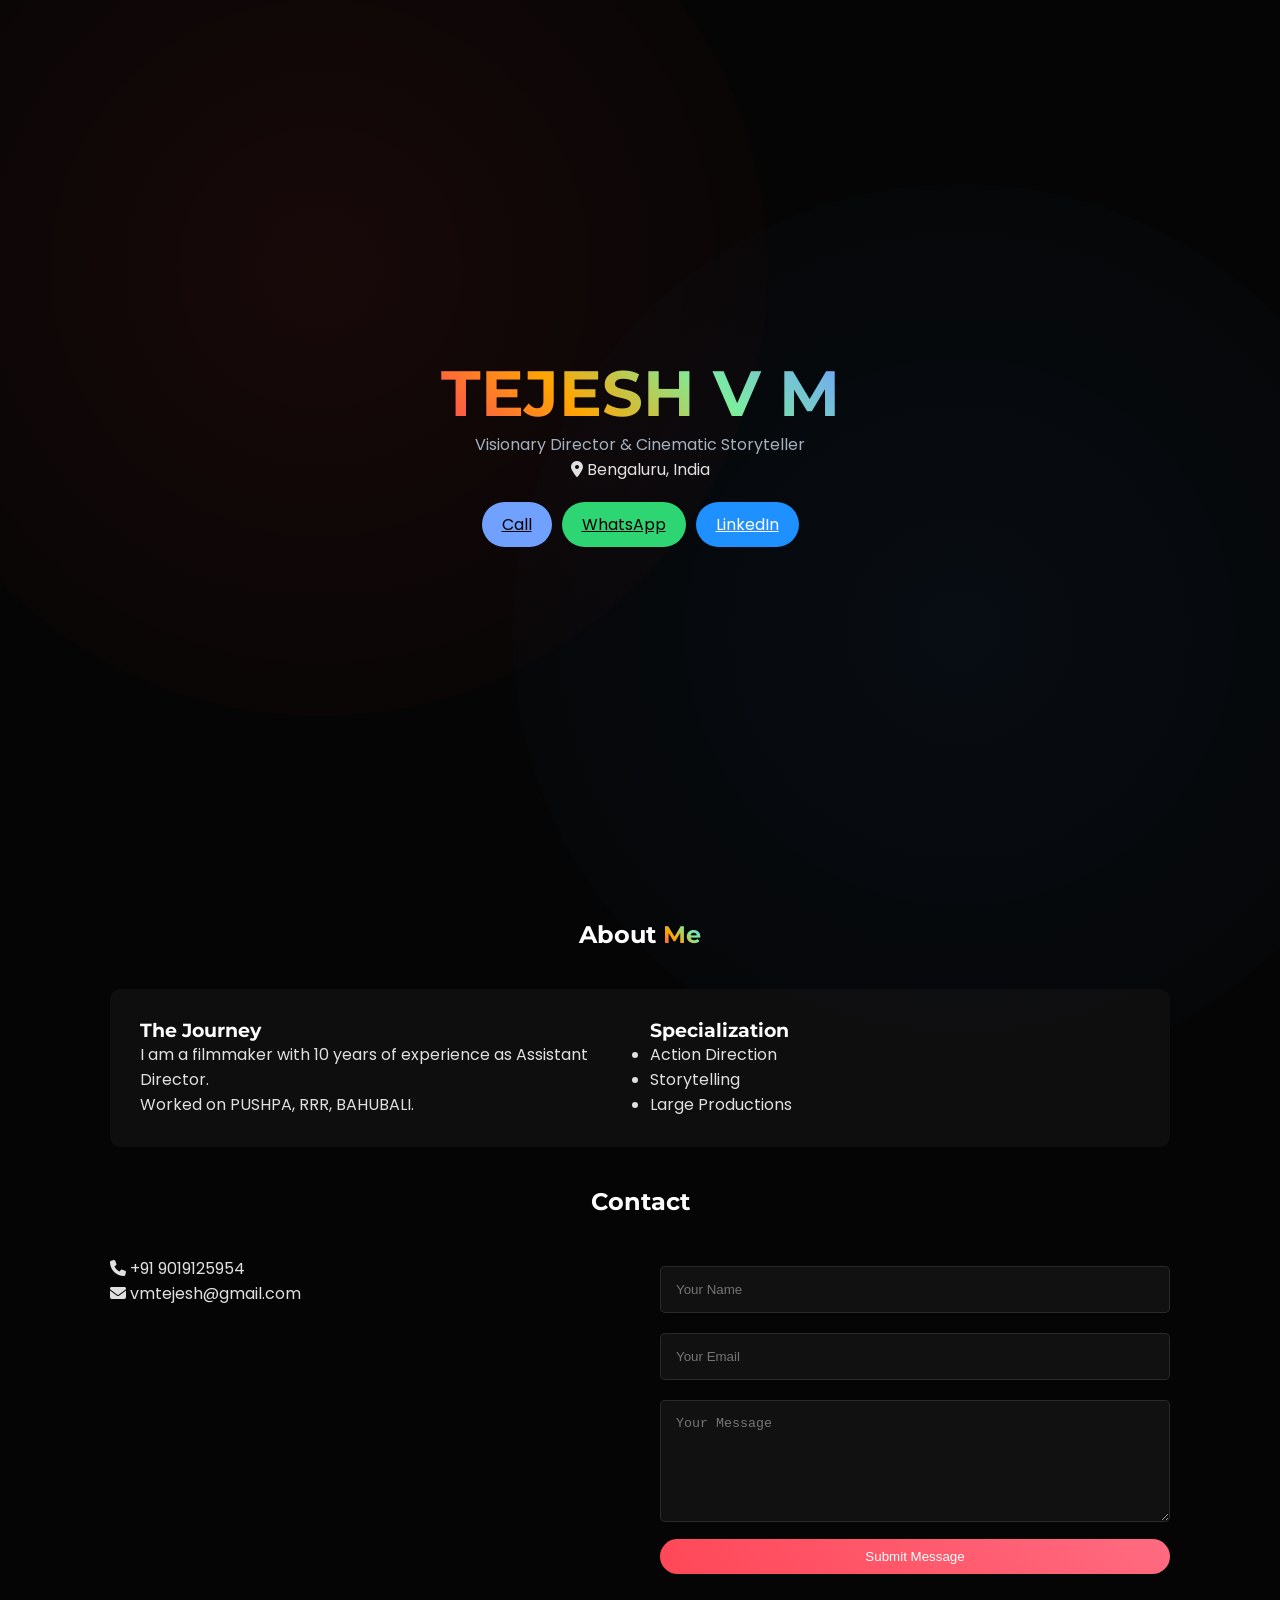
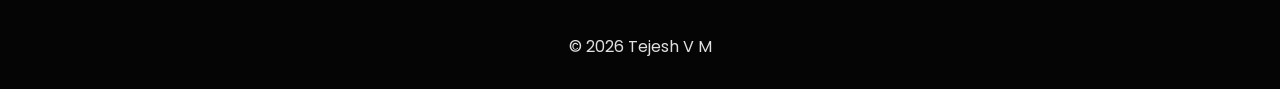
<file: index.html>
<!DOCTYPE html>
<html lang="en">
<head>
    <meta charset="UTF-8">
    <meta name="viewport" content="width=device-width, initial-scale=1.0">
    <title>Tejesh V M | Filmmaker & Director</title>

    <!-- Fonts -->
    <link href="https://fonts.googleapis.com/css2?family=Montserrat:wght@300;400;700;900&family=Poppins:wght@300;400;600&display=swap" rel="stylesheet">

    <!-- Icons -->
    <link rel="stylesheet" href="https://cdnjs.cloudflare.com/ajax/libs/font-awesome/6.4.0/css/all.min.css">

    <!-- CSS -->
    <link rel="stylesheet" href="style.css">
</head>

<body>

    <!-- Light Effects -->
    <div class="light-leak-1"></div>
    <div class="light-leak-2"></div>

    <!-- HERO -->
    <section class="hero">
        <div class="container">
            <h1 class="text-gradient">TEJESH V M</h1>
            <p>Visionary Director & Cinematic Storyteller</p>

            <div class="location">
                <i class="fas fa-map-marker-alt"></i> Bengaluru, India
            </div>

            <div class="btn-group">
                <a href="#" class="btn btn-call">Call</a>
                <a href="#" class="btn btn-whatsapp">WhatsApp</a>
                <a href="#" class="btn btn-linkedin">LinkedIn</a>
            </div>
        </div>
    </section>

    <!-- ABOUT -->
    <section class="container">
        <h2 class="section-title">About <span class="text-gradient">Me</span></h2>

        <div class="about-grid">
            <div>
                <h3>The Journey</h3>
                <p>I am a filmmaker with 10 years of experience as Assistant Director.</p>
                <p>Worked on PUSHPA, RRR, BAHUBALI.</p>
            </div>

            <div>
                <h3>Specialization</h3>
                <ul>
                    <li>Action Direction</li>
                    <li>Storytelling</li>
                    <li>Large Productions</li>
                </ul>
            </div>
        </div>
    </section>

    <!-- CONTACT -->
    <section class="container">
        <h2 class="section-title">Contact</h2>

        <div class="contact-wrapper">

            <div>
                <p><i class="fas fa-phone"></i> +91 9019125954</p>
                <p><i class="fas fa-envelope"></i> vmtejesh@gmail.com</p>
            </div>

            <!-- ✅ WORKING FORM -->
            <div class="contact-form">

                <form id="contactForm">

                    <input type="text" id="name" placeholder="Your Name" required>

                    <input type="email" id="email" placeholder="Your Email" required>

                    <textarea id="message" rows="6" placeholder="Your Message" required></textarea>

                    <button type="submit" class="btn btn-primary" style="width: 100%;">
                        Submit Message
                    </button>

                </form>

                <!-- ✅ STATUS (IMPORTANT FIX) -->
                <p id="status" style="margin-top:10px;color:#7bed9f;"></p>

            </div>

        </div>
    </section>

    <!-- FOOTER -->
    <footer style="text-align:center; padding:30px;">
        <p>© 2026 Tejesh V M</p>
    </footer>

    <!-- JS -->
    <script src="script.js"></script>

</body>
</html>
</file>
<file: style.css>
/* RESET */
* {
  margin: 0;
  padding: 0;
  box-sizing: border-box;
}

/* IMPORTANT FIX */
html, body {
  height: 100%;
}

/* BODY */
body {
  font-family: 'Poppins', sans-serif;
  background: #050505;
  color: #e0e0e0;
  overflow-x: hidden;
}

/* LIGHT EFFECTS */
.light-leak-1, .light-leak-2 {
  position: fixed;
  width: 70vw;
  height: 70vw;
  border-radius: 50%;
  z-index: -1;
  pointer-events: none;
}

/* ADD ANIMATION (important) */
@keyframes floatLight {
  0% { transform: translate(0,0) scale(1); }
  100% { transform: translate(5%,10%) scale(1.1); }
}

.light-leak-1 {
  background: radial-gradient(circle, rgba(255,60,60,0.08), transparent);
  top: -20%;
  left: -10%;
  animation: floatLight 15s ease-in-out infinite alternate;
}

.light-leak-2 {
  background: radial-gradient(circle, rgba(60,150,255,0.06), transparent);
  bottom: -20%;
  right: -10%;
  animation: floatLight 20s ease-in-out infinite alternate-reverse;
}

/* TEXT */
h1, h2, h3 {
  font-family: 'Montserrat', sans-serif;
  color: #fff;
}

/* GRADIENT TEXT */
.text-gradient {
  background: linear-gradient(45deg, #ff4757, #ffa502, #7bed9f, #70a1ff);
  -webkit-background-clip: text;
  -webkit-text-fill-color: transparent;
}

/* CONTAINER */
.container {
  max-width: 1100px;
  margin: auto;
  padding: 20px;
}

/* HERO */
.hero {
  height: 100vh;
  display: flex;
  align-items: center;
  justify-content: center;
  text-align: center;
}

.hero h1 {
  font-size: 4rem;
}

.hero p {
  color: #a4b0be;
}

/* BUTTONS */
.btn-group {
  margin-top: 20px;
  display: flex;
  gap: 10px;
  justify-content: center;
}

.btn {
  padding: 10px 20px;
  border-radius: 50px;
  border: none;
  cursor: pointer;
  transition: 0.3s ease;
}

/* ADD HOVER EFFECT */
.btn:hover {
  transform: translateY(-4px);
  box-shadow: 0 10px 20px rgba(0,0,0,0.4);
}

.btn-call { background: #70a1ff; color: #000; }
.btn-whatsapp { background: #2ed573; color: #000; }
.btn-linkedin { background: #1e90ff; color: #fff; }
.btn-primary { background: linear-gradient(45deg, #ff4757, #ff6b81); color: #fff; }

/* SECTIONS */
.section-title {
  text-align: center;
  margin-bottom: 40px;
}

/* ABOUT */
.about-grid {
  display: grid;
  grid-template-columns: 1fr 1fr;
  gap: 20px;
  background: rgba(20,20,20,0.6);
  padding: 30px;
  border-radius: 10px;
}

/* CONTACT */
.contact-wrapper {
  display: grid;
  grid-template-columns: 1fr 1fr;
  gap: 40px;
}

.contact-form input,
.contact-form textarea {
  width: 100%;
  padding: 15px;
  margin: 10px 0;
  background: rgba(255,255,255,0.05);
  border: 1px solid rgba(255,255,255,0.1);
  color: white;
  border-radius: 5px;
  transition: 0.3s ease;
}

/* IMPROVED FOCUS */
.contact-form input:focus,
.contact-form textarea:focus {
  outline: none;
  border-color: #ff4757;
  background: rgba(255,255,255,0.08);
  box-shadow: 0 0 10px rgba(255,71,87,0.3);
}

/* STATUS */
#status {
  font-weight: bold;
  margin-top: 10px;
}

/* RESPONSIVE */
@media (max-width: 768px) {
  .about-grid,
  .contact-wrapper {
    grid-template-columns: 1fr;
  }

  .hero h1 {
    font-size: 2.5rem;
  }

  .btn-group {
    flex-direction: column;
  }
}
</file>
